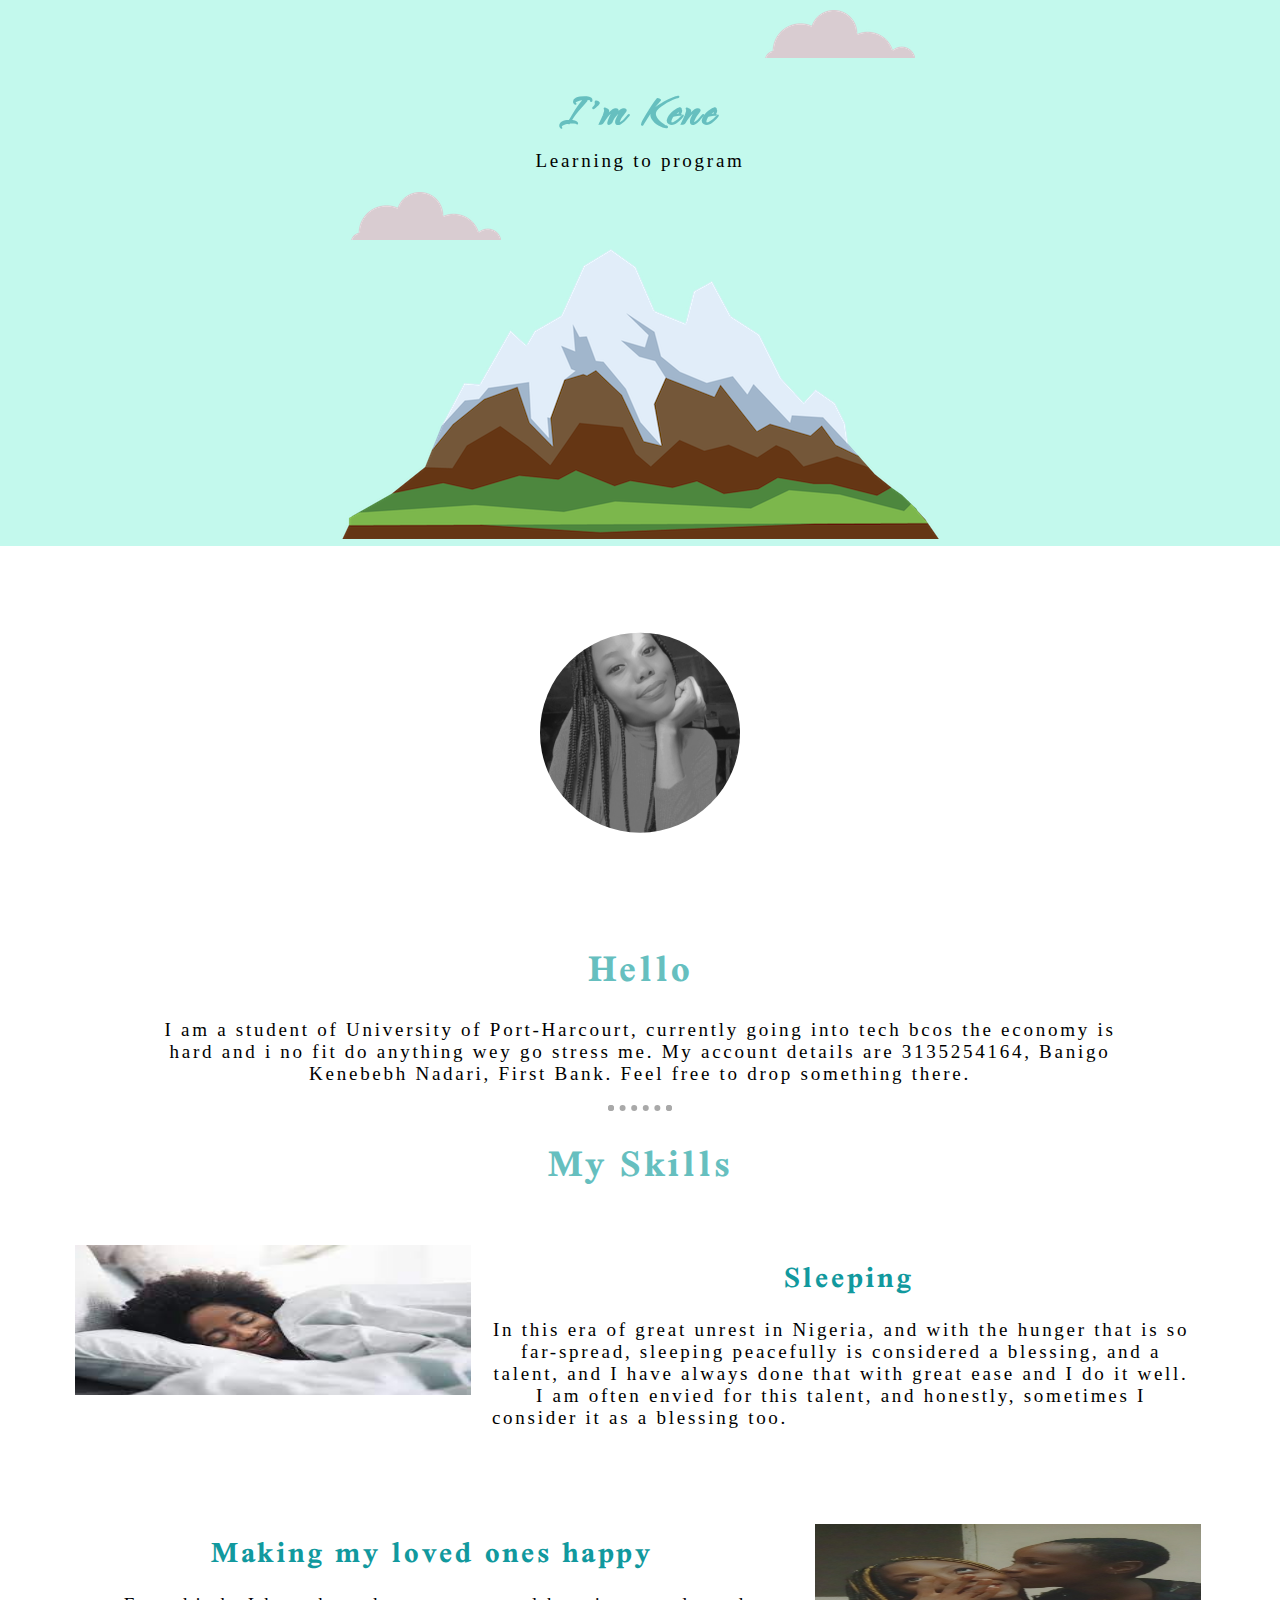
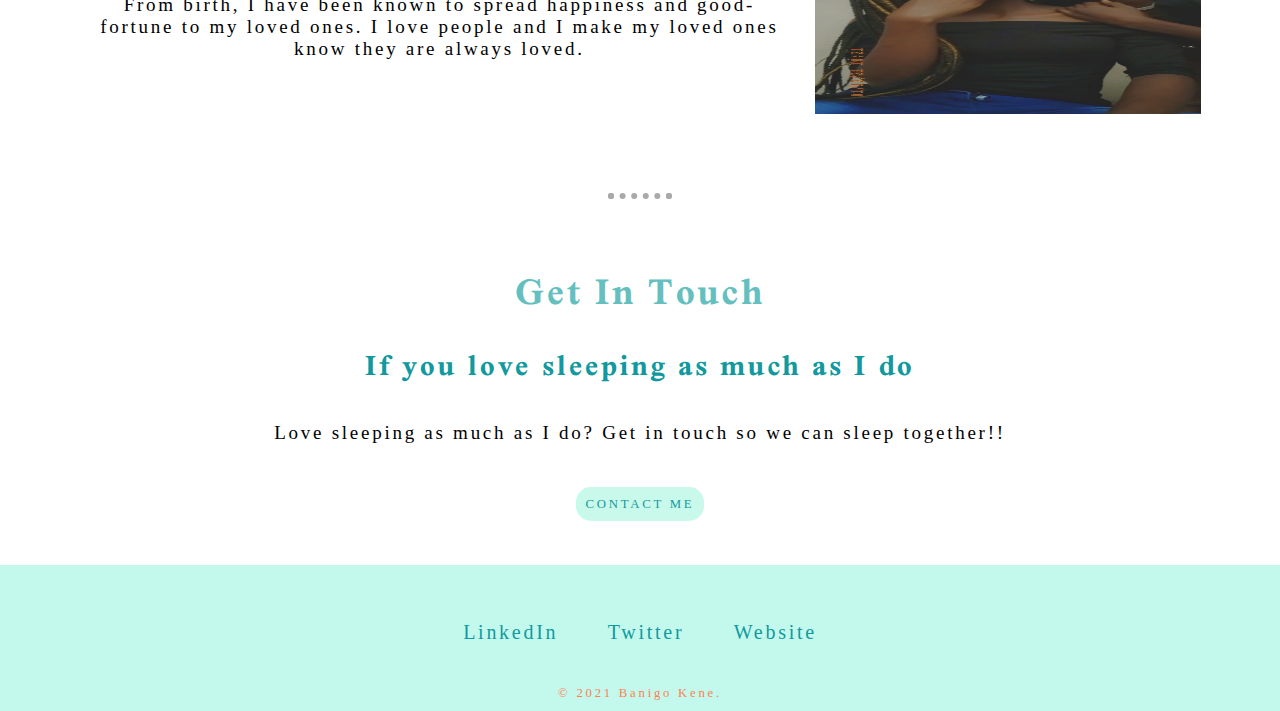
<file: index.html>
<!doctype html>
<html>
<head>
    <meta charset="UTF-8">
    <title>Kene's Webpage</title>
    <link rel="icon" href="ang-images/favicon.ico">
    <link rel="stylesheet" href="mypage.css" type="text/css">
    <link rel="preconnect" href="https://fonts.googleapis.com">
<link rel="preconnect" href="https://fonts.gstatic.com" crossorigin>
<link rel="preconnect" href="https://fonts.googleapis.com">
    <link href="https://fonts.googleapis.com/css2?family=Scheherazade+New&display=swap" rel="stylesheet">
<link rel="preconnect" href="https://fonts.gstatic.com" crossorigin>
<link href="https://fonts.googleapis.com/css2?family=Caramel&family=PT+Sans+Narrow&family=Source+Serif+Pro:wght@200;300&display=swap" rel="stylesheet">
</head>
<body>

 <div id="first-container">
    <img class="top-cloud" src="ang-images/cloud.png" alt="cloud">
     <h1>I'm Kene</h1>
     <p>Learning to program</p>
     <img class="bottom-cloud" src="ang-images/cloud.png" alt="cloud">
     <img class="mountain" src="ang-images/mountain.png" alt="mountain">
    </div>
    <div class="middle-container">
  <div class="profile">
    <img class="kene" src="ang-images/fine.jpg" alt="kene">
    <h2>Hello</h2>
    <p>I am a student of University of Port-Harcourt, currently going into tech bcos the economy is hard and i no fit do anything wey go stress me. My account details are 3135254164, Banigo Kenebebh Nadari, First Bank. Feel free to drop something there.</p>
  </div>
  <hr>
  <div class="skills">
    <h2>My Skills</h2>
    <div class="skill-row" id="row1">
      <img class="skill-pic" id="sleeper" src="ang-images/sleep.jpg" alt="skillashi">
      <h3>Sleeping</h3>
      <p>In this era of great unrest in Nigeria, and with the hunger that is so far-spread, sleeping peacefully is considered a blessing, and a talent, and I have always done that with great ease and I do it well. I am often envied for this talent, and honestly, sometimes I consider it as a blessing too.</p>
    </div>
    <div class="skill-row" id="row2">
      <img class="skill-pic" id="boma" src="ang-images/Snapchat-1379234116.jpg" alt="kene&boma">
      <h3>Making my loved ones happy</h3>
      <p>From birth, I have been known to spread happiness and good-fortune to my loved ones. I love people and I make my loved ones know they are always loved. </p>
    </div>
  </div>
  <hr>
  <div class="contact-me">
    <h2>Get In Touch</h2>
    <h3>If you love sleeping as much as I do</h3>
    <p>Love sleeping as much as I do? Get in touch so we can sleep together!!</p>
    <a class="btn" href="https://wa.me/+2348148531411">CONTACT ME</a>
  </div>
</div>


<div class="bottom-container">
  <a class="footer-link" href="https://www.linkedin.com/">LinkedIn</a>
  <a class="footer-link" href="https://twitter.com/">Twitter</a>
  <a class="footer-link" href="https://www.appbrewery.co/">Website</a>
  <p class="copyright">© 2021 Banigo Kene.</p>
</div>

</body>
</html>
</file>
<file: mypage.css>
*{
    margin: 0;
    box-sizing: border-box;
}
body{
    text-align: center;
    font-size: 1.7em;
    letter-spacing: 0.1em;
}
h1{
     font-family: 'Caramel', cursive;
}
h2, h3{
 font-family: 'Scheherazade New', serif;
}
p{
    font-size: 0.7em;
    font-family: PT_Sans_Narrow;
    padding: 10px 15px;
}
#row1{
    height: 100%;
    padding: 10px;
}
a{
    text-decoration: none;
    margin: 20px 10px;
    
}
a:hover{
    color: floralwhite;
}
.copyright{
    margin: 30px auto 0;
    font-size: 0.8rem;
    color: coral;
}
.btn{
    background-color: #C9F9EB;
    border-radius: 15px;
    padding: 10px;
    font-size: 0.8rem;
}
.contact-me p{
    margin-bottom: 30px;
    margin-top: 15px;
    
}
#row1 img{
   float: left;
    margin: 1px;
width: 35%;
    height: 150px;
    margin-right: 20px;
}
#first-container{
        background-color: #C3F9ED;
}
.bottom-cloud{
    position: absolute;
    padding: 10px;
}
.top-cloud{
    position: relative;
    left: 200px;
    padding: 10px;
}
.kene{
            padding: 0;
            width: 200px;
        clip-path:circle();
  
        }  
h1, h2{
    color: #66bfbf;
}
h3, a{
    color: #11999E;
}
#boma{
    width: 35%;
    height: 200px;
    float: right;
    padding: 5px;
    margin-left: 20px;
    
}
hr{
    border: dotted darkgrey 6px;
    border-bottom: none;
    width: 5%;
    margin: 10px auto;
}
.contact-me{
    margin: 50px auto;
}
#row2{
    height: 100%;
    padding: 10px;
    height: 14rem;
}
.skill-row{
    width: 90%;
    margin: 30px auto 60px;
}
.profile{
    width: 80%;
    margin: auto;
}
.bottom-container{
    margin: auto;
    margin-top: 50px;
    padding: 50px 50px 0;
    background-color: #C3F9ED;
}
.footer-link{
    font-size: 20px;
    padding: 10px;
}
</file>
